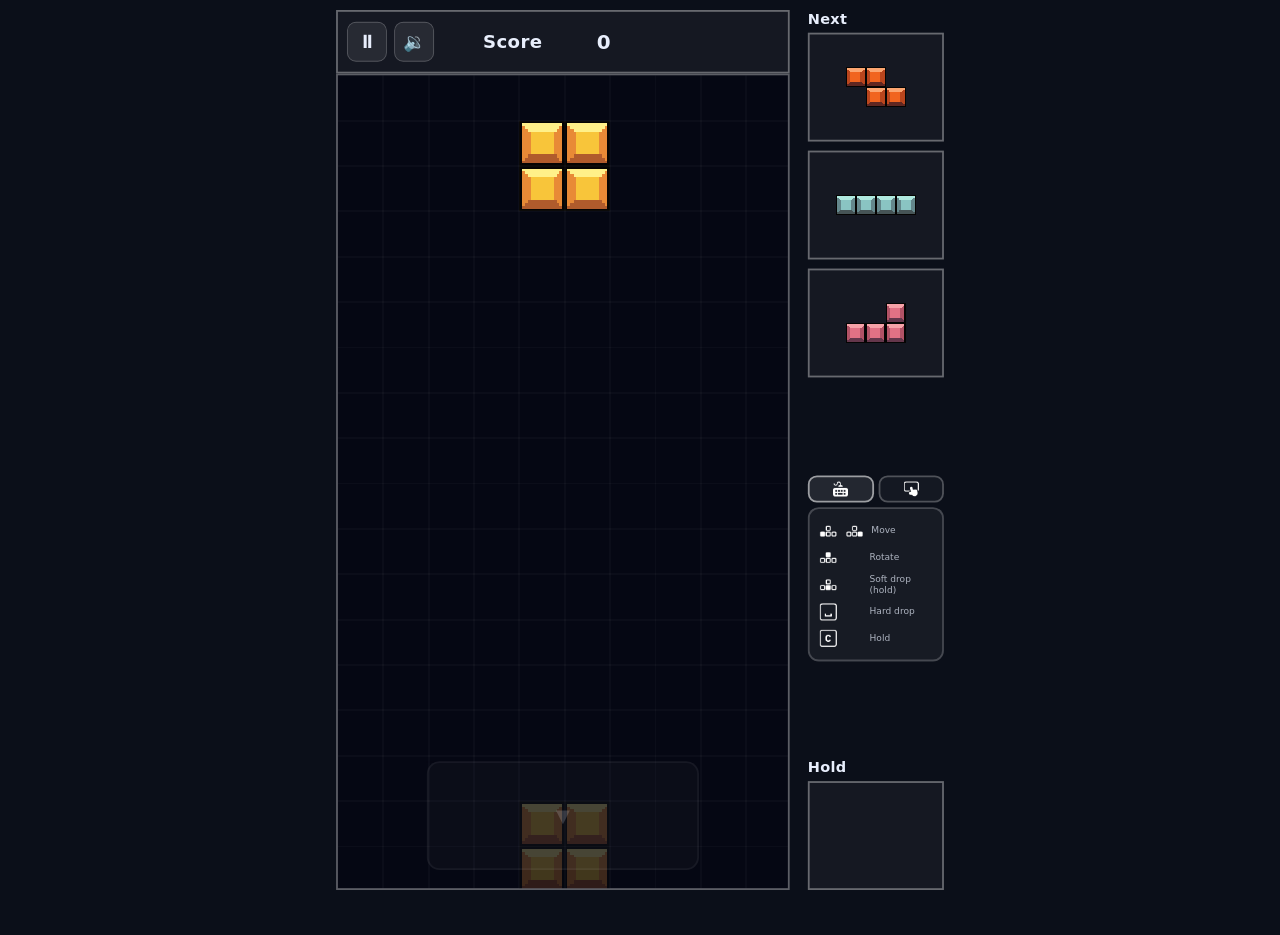
<file: index.html>
<!doctype html>
<html lang="en">
<head>
	<meta charset="utf-8" />
	<meta name="viewport" content="width=device-width,initial-scale=1,maximum-scale=1,user-scalable=no" />
	<title>Tetris Simulator</title>
	<link rel="icon" type="image/png" href="./asset/UI/html_icon.png">
	<link rel="stylesheet" type="text/css" href=./asset/tetrisCSS.css>
</head>

<body>
	<div class="frame">
	<div class="stageWrap">
	<div class="stageAnchor">
	<div class="stage" id="stage">
		
		<!-- ------------------- Scoreboard ------------------- -->
		<div class="topbar">
			<div class="topLeft">
				<button class="iconBtn" id="pauseBtn" aria-label="Pause/Resume">⏸</button>
				<button class="iconBtn" id="volBtn" aria-label="Volume">🔇</button>
			</div>
			<div class="scoreWrap">
				<div class="scoreLabel">Score</div>
				<div class="scoreValue" id="score">0</div>
			</div>
		</div>
		
		
		<!-- ------------------- Game Canvas ------------------- -->
		<div class="boardWrap" id="boardWrap">
			<canvas id="board"></canvas>
			<div class="pads"><button class="padBtn padMid" id="btnDown" aria-label="Drop">▼</button></div>
		</div>
		
		
		<!-- ------------------- Side Bar ------------------- -->
		<div class="side">
			<div class="nextPanel">
				<div class="panelTitle">Next</div>
				<div class="nextStack">
					<div class="miniBox"><canvas id="next0"></canvas></div>
					<div class="miniBox"><canvas id="next1"></canvas></div>
					<div class="miniBox"><canvas id="next2"></canvas></div>
				</div>
			</div>
			
			<div class="hintBlock">
				<div class="hintTabs">
					<button class="hintTab" id="tabKeyboard" type="button" aria-pressed="true">
					<img class="hintTabIcon" src="./asset/keys/keyboard.png" alt="Keyboard">
					</button>
					
					<button class="hintTab" id="tabMobile" type="button" aria-pressed="false">
					<img class="hintTabIcon" src="./asset/keys/touch_screen.png" alt="Mobile">
					</button>
				</div>

				<div class="hint" id="hintPanel">
					<!-- ---------------------------- Keyboard ---------------------------- -->
					<div id="hintKeyboard">
						<div class="hintRow">
							<div class="hintIcons">
								<img class="hintIcon" src="./asset/keys/keyboard_arrows_left_outline.png" alt="Left">
								<img class="hintIcon" src="./asset/keys/keyboard_arrows_right_outline.png" alt="Right">
							</div>
							<div>Move</div>
						</div>
						<div class="hintRow">
							<div class="hintIcons">
							<img class="hintIcon" src="./asset/keys/keyboard_arrows_up_outline.png" alt="Up">
							</div>
							<div>Rotate</div>
						</div>
						<div class="hintRow">
							<div class="hintIcons">
							<img class="hintIcon" src="./asset/keys/keyboard_arrows_down_outline.png" alt="Down">
							</div>
							<div>Soft drop (hold)</div>
						</div>
						<div class="hintRow">
							<div class="hintIcons">
							<img class="hintIcon" src="./asset/keys/keyboard_space_icon_outline.png" alt="Space">
							</div>
							<div>Hard drop</div>
						</div>
						<div class="hintRow">
							<div class="hintIcons">
							<img class="hintIcon" src="./asset/keys/keyboard_c_outline.png" alt="Space">
							</div>
							<div>Hold</div>
						</div>
					</div>
					<!-- ---------------------------- Mobile ---------------------------- -->
					<div id="hintMobile" style="display:none">
						<div class="hintRow">
							<div class="hintIcons">
								<img class="hintIcon" src="./asset/keys/touch_swipe_horizontal.png" alt="Drag Left & Right">
							</div>
							<div>Move</div>
						</div>
						<div class="hintRow">
							<div class="hintIcons">
							<img class="hintIcon" src="./asset/keys/touch_tap.png" alt="Tap">
							</div>
							<div>tap board to Rotate</div>
						</div>
						<div class="hintRow">
							<div class="hintIcons">
							<img class="hintIcon" src="./asset/keys/keyboard_arrow_down_outline.png" alt="Down">
							</div>
							<div>Tap to hard drop / Hold to slow drop</div>
						</div>
						<div class="hintRow">
							<div class="hintIcons">
							<img class="hintIcon" src="./asset/keys/touch_hold.png" alt="Hold">
							</div>
							<div>tap Hold box</div>
						</div>
					</div>
				</div>
			</div>

			<div class="holdPanel">
				<div class="panelTitle">Hold</div>
				<div class="holdBtn" id="holdBtn" aria-label="Hold piece">
					<canvas id="hold"></canvas>
				</div>
			</div>
			
        </div>

	</div>
	</div>
	</div>
	</div>
  
	<script src="./asset/tetrisScript.js"></script>
  
</body>
</html>
</file>
